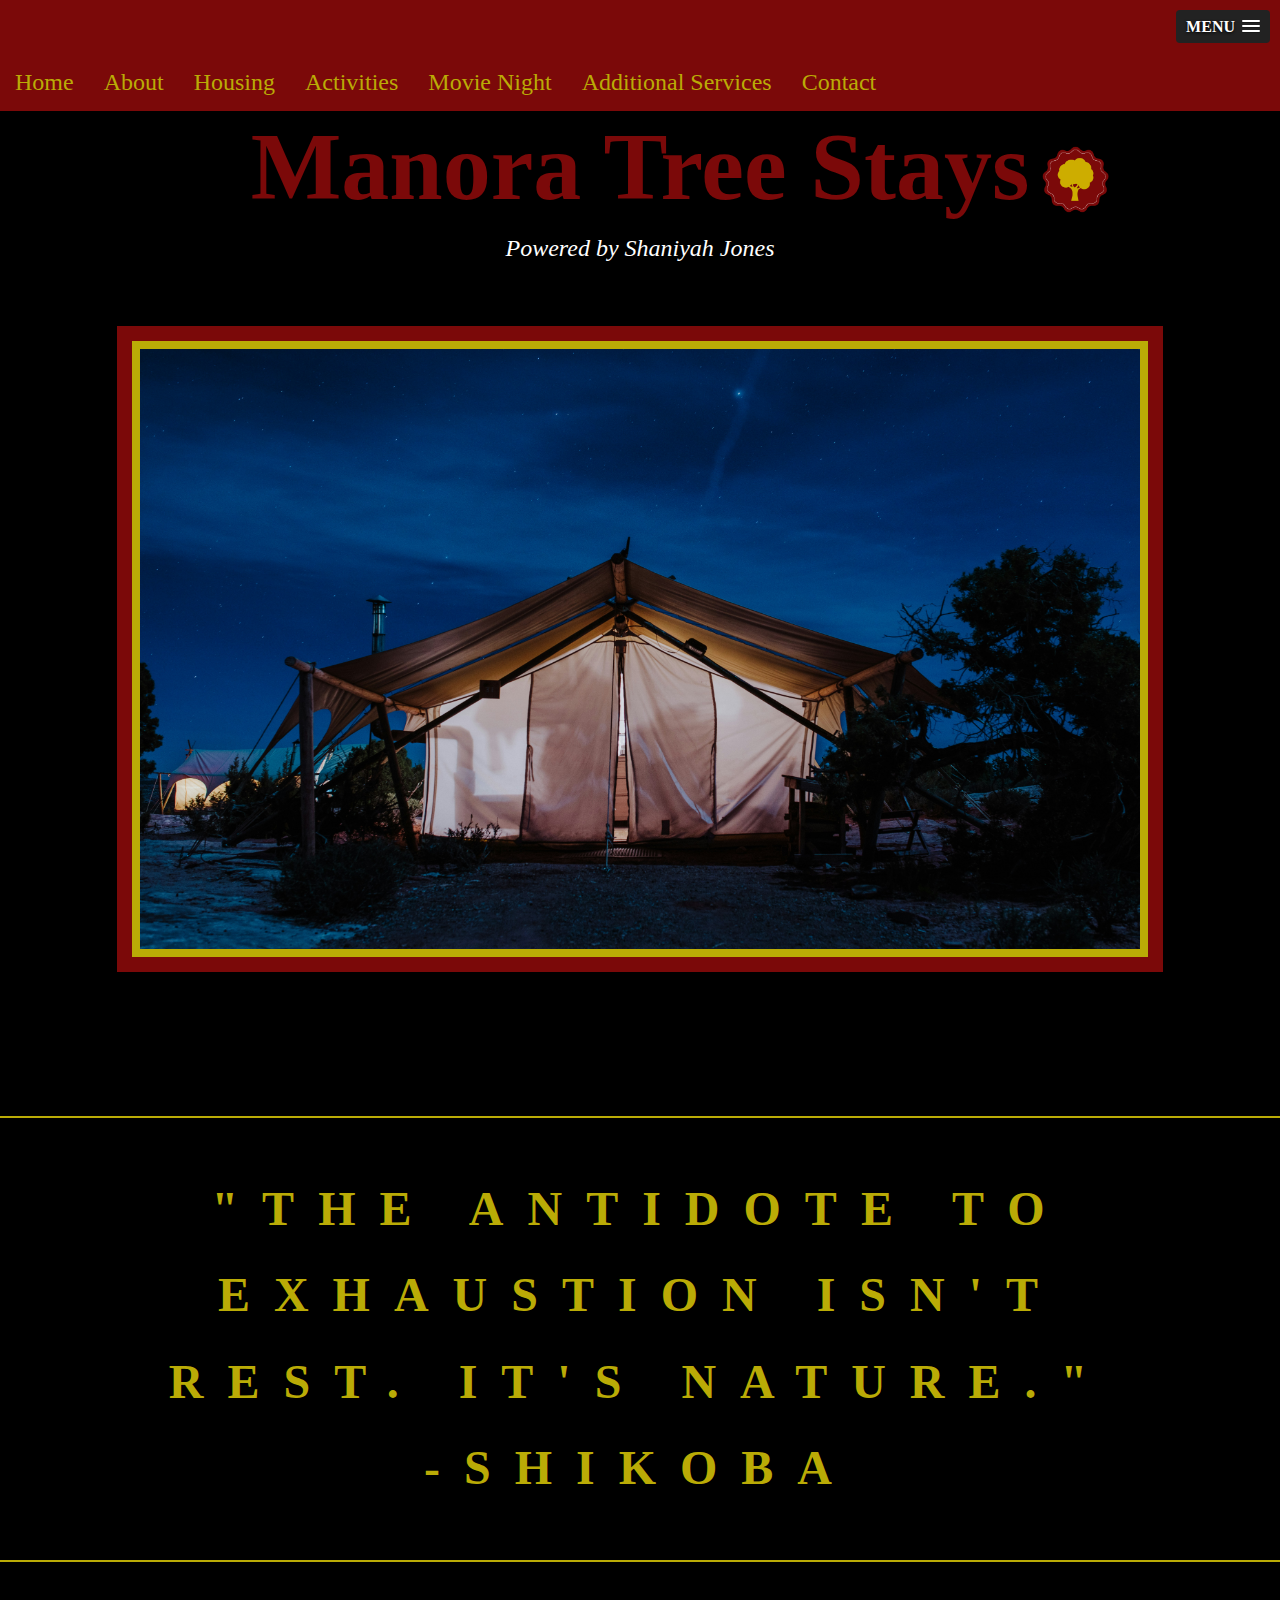
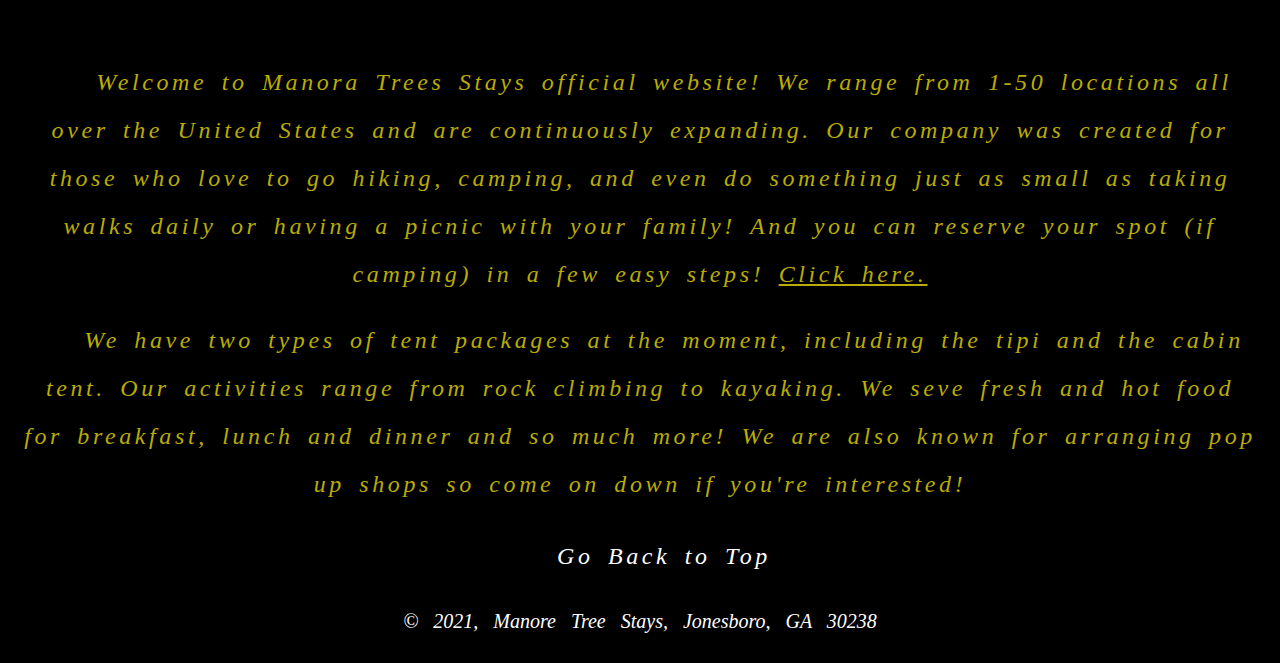
<file: index.html>
<!DOCTYPE html>
<html lang="en">
    <head>
        <title>Manora Tree Stays</title>
        <meta name="viewport" content="width=device-width, initial-scale=1.0">
        <link rel="stylesheet" href="slicknav.css">
        <link rel="stylesheet" href="styles/styles.css">
        <script src="https://code.jquery.com/jquery-3.7.1.js"></script>
        <script src="jquery.slicknav.min.js"></script>
        <script type="text/javascript">
            $(document).ready(function(){
                $('#nav_menu').slicknav({preparedTo:"#mobile_menu"});
            });
            </script>
    </head>
    <body>
        <div id="backtotop"></div>
        <nav id="mobile_menu"></nav>
        <nav id="nav_menu" class="navbar">
            <ul>
                <li><a href="index.html">Home</a></li>
                <li><a href="about.html">About</a></li>
                <li><a href="housing.html">Housing</a></li>
                <li><a href="activities.html">Activities</a></li>
                <li><a href="movie_night.html">Movie Night</a></li>
                <li><a href="additional_services.html">Additional Services</a></li>
                <li><a href="contact.html">Contact</a></li>
            </ul>
        </nav>
        <div class="pinkintro">
          <h1 id="exclusive">Manora Tree Stays</h1>
          <img class="right" src="images/MTREE.png" alt="Manroa Tree Logo" width="150" height="150">
      </div>
      <p class="poweredby"><em>Powered by Shaniyah Jones</em></p>
      <img class="campsite" src="images/campsite.jpg" alt="campingsite" width="1000" height="600">
      <blockquote><h2 class="gold">"THE ANTIDOTE TO<br>EXHAUSTION ISN'T<br>REST. IT'S NATURE."<br>-SHIKOBA</h2></blockquote>
      <div class="housingexplanation">
      <p class="inform">Welcome to Manora Trees Stays official website! We range from 1-50 locations all
        over the United States and are continuously expanding. Our company was created for those who love 
        to go hiking, camping, and even do something just as small as taking walks daily or having a picnic 
        with your family! And you can reserve your spot (if camping) in a few easy steps! <a href="contact.html">Click here.</a></p>
    </div>
    <br>
    <div class="housingexplanation">
        <p class="inform">We have two types of tent packages at the moment, including the tipi and the cabin tent. 
            Our activities range from rock climbing to kayaking. We seve fresh and hot food for breakfast, lunch and dinner and so much more!
        We are also known for arranging pop up shops so come on down if you're interested!<a class="link pink" href="#backtotop">Go Back to Top</a></p>
    </div>
      <footer>
        <p class="copyright">© 2021, Manore Tree Stays, Jonesboro, GA 30238</p>
    </footer>
    </body>
      </html>
</file>
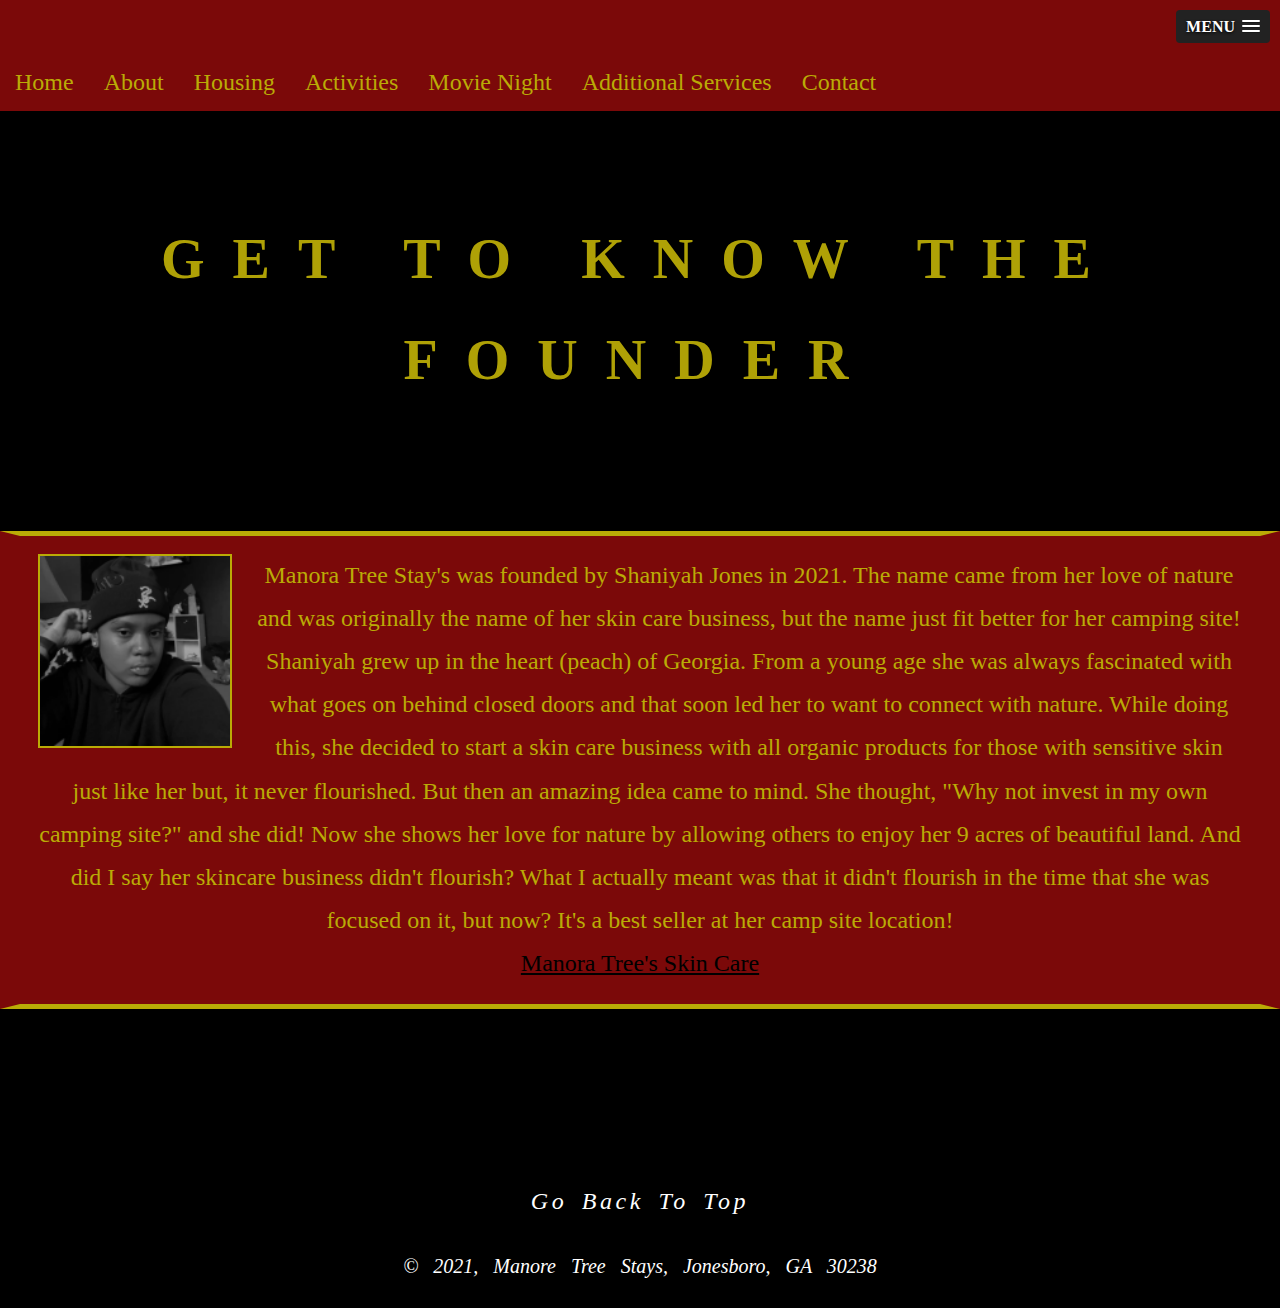
<file: about.html>
<!DOCTYPE html>
<html lang="en">
    <head>
        <title>About</title>
        <meta name="viewport" content="width=device-width, initial-scale=1.0">
        <link rel="stylesheet" href="slicknav.css">
        <link rel="stylesheet" href="styles/styles.css">
        <script src="https://code.jquery.com/jquery-3.7.1.js"></script>
        <script src="jquery.slicknav.min.js"></script>
        <script type="text/javascript">
            $(document).ready(function(){
                $('#nav_menu').slicknav({preparedTo:"#mobile_menu"});
            });
            </script>
            </head>
    <body>
        <div id="backtotop"></div>
        <nav id="mobile_menu"></nav>
        <nav id="nav_menu" class="navbar">
            <ul>
                <li><a href="index.html">Home</a></li>
                <li><a href="about.html">About</a></li>
                <li><a href="housing.html">Housing</a></li>
                <li><a href="activities.html">Activities</a></li>
                <li><a href="movie_night.html">Movie Night</a></li>
                <li><a href="additional_services.html">Additional Services</a></li>
                <li><a href="contact.html">Contact</a></li>
            </ul>
        </nav>
         <h2 class="blank">GET TO KNOW THE FOUNDER</h2>
         <div class="thecreator">
            <img class="right1" src="images/Founder.png" alt="Founder" width="190" height="190">
            <blockquote><p class="fixed">Manora Tree Stay's was founded by Shaniyah Jones in 2021. The name came from her love of nature and was originally 
                the name of her skin care business, but the name just fit better for her camping site! Shaniyah grew up in the heart (peach) of Georgia.
                 From a young age she was always fascinated with what goes on behind closed doors and that soon led her to want to connect with nature. While doing this,
                  she decided to start a skin care business with all organic products for those with sensitive skin just like her but, it never flourished. But then an amazing 
                  idea came to mind. She thought, "Why not invest in my own camping site?" and she did! Now she shows her love for nature by allowing others to enjoy her 9 acres
                   of beautiful land. And did I say her skincare business didn't flourish? What I actually meant was that it didn't flourish in the time that she was focused on it,
                    but now? It's a best seller at her camp site location! <br>
                <a class="diff" href="pages/skincare.html" target="_blank">Manora Tree's Skin Care</a></blockquote>
                </div>
                <div class="housingexplanation">
                    <a class="pink link" href="#backtotop">Go Back To Top</a>
                </div>
        <footer>
            <p class="copyright moveover">© 2021, Manore Tree Stays, Jonesboro, GA 30238</p>
        </footer>
        </body>
        </html>
</file>
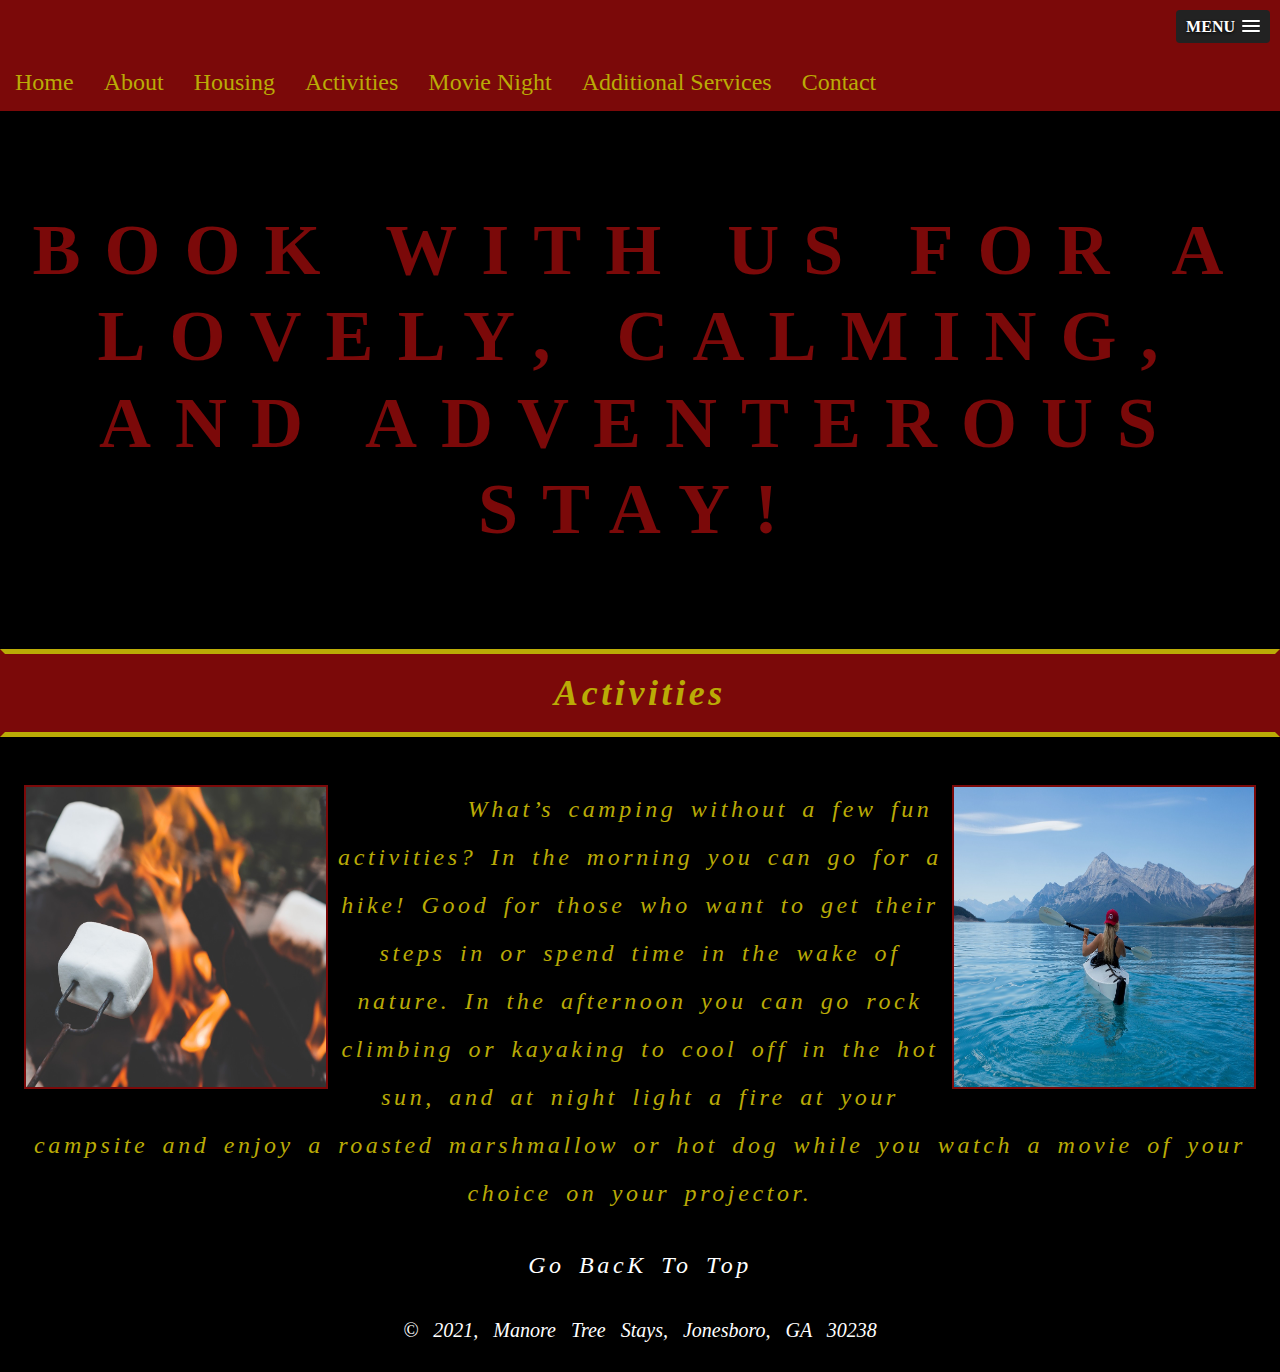
<file: activities.html>
<!DOCTYPE html>
<html lang="en">
    <head>
        <title>Activities</title>
        <link rel="stylesheet" href="styles/styles.css">
        <meta name="viewport" content="width=device-width, initial-scale=1.0">
        <link rel="stylesheet" href="slicknav.css">
        <link rel="stylesheet" href="styles/styles.css">
        <script src="https://code.jquery.com/jquery-3.7.1.js"></script>
        <script src="jquery.slicknav.min.js"></script>
        <script type="text/javascript">
            $(document).ready(function(){
                $('#nav_menu').slicknav({preparedTo:"#mobile_menu"});
            });
            </script>
            </head>
    <body>
        <div id="backtotop"></div>
        <nav id="mobile_menu"></nav>
        <nav id="nav_menu" class="navbar">
            <ul>
                <li><a href="index.html">Home</a></li>
                <li><a href="about.html">About</a></li>
                <li><a href="housing.html">Housing</a></li>
                <li><a href="activities.html">Activities</a></li>
                <li><a href="movie_night.html">Movie Night</a></li>
                <li><a href="additional_services.html">Additional Services</a></li>
                <li><a href="contact.html">Contact</a></li>
            </ul>
        </nav>
    <div class="joinus">
        <blockquote><h2>BOOK WITH US FOR A LOVELY, CALMING, AND ADVENTEROUS STAY!</h2></blockquote>
        </div>
        <div class="housing">
            <h2>Activities</h2>    
        </div>
        <div class="housingexplanation">
            <img class="little" src="images/kayaking.jpg" alt="dometent" width="300" height="300">
            <img class="little1" src="images/roastedmarsh.jpg" alt="dometent" width="300" height="300">
            <p class="pretty">What’s camping without a few fun activities? In the morning you can go for a hike! Good for those who want 
                to get their steps in or spend time in the wake of nature. In the afternoon you can go rock climbing or 
                kayaking to cool off in the hot sun, and at night light a fire at your campsite and enjoy a roasted marshmallow or hot dog while you watch 
                a movie of your choice on your projector.</p>
                <a class="pink link" href="#backtotop">Go BacK To Top</a>
        </div>
    <footer>
        <p class="moveover copyright
        ">© 2021, Manore Tree Stays, Jonesboro, GA 30238</p>
    </footer>
    </body>
    </html>
</file>
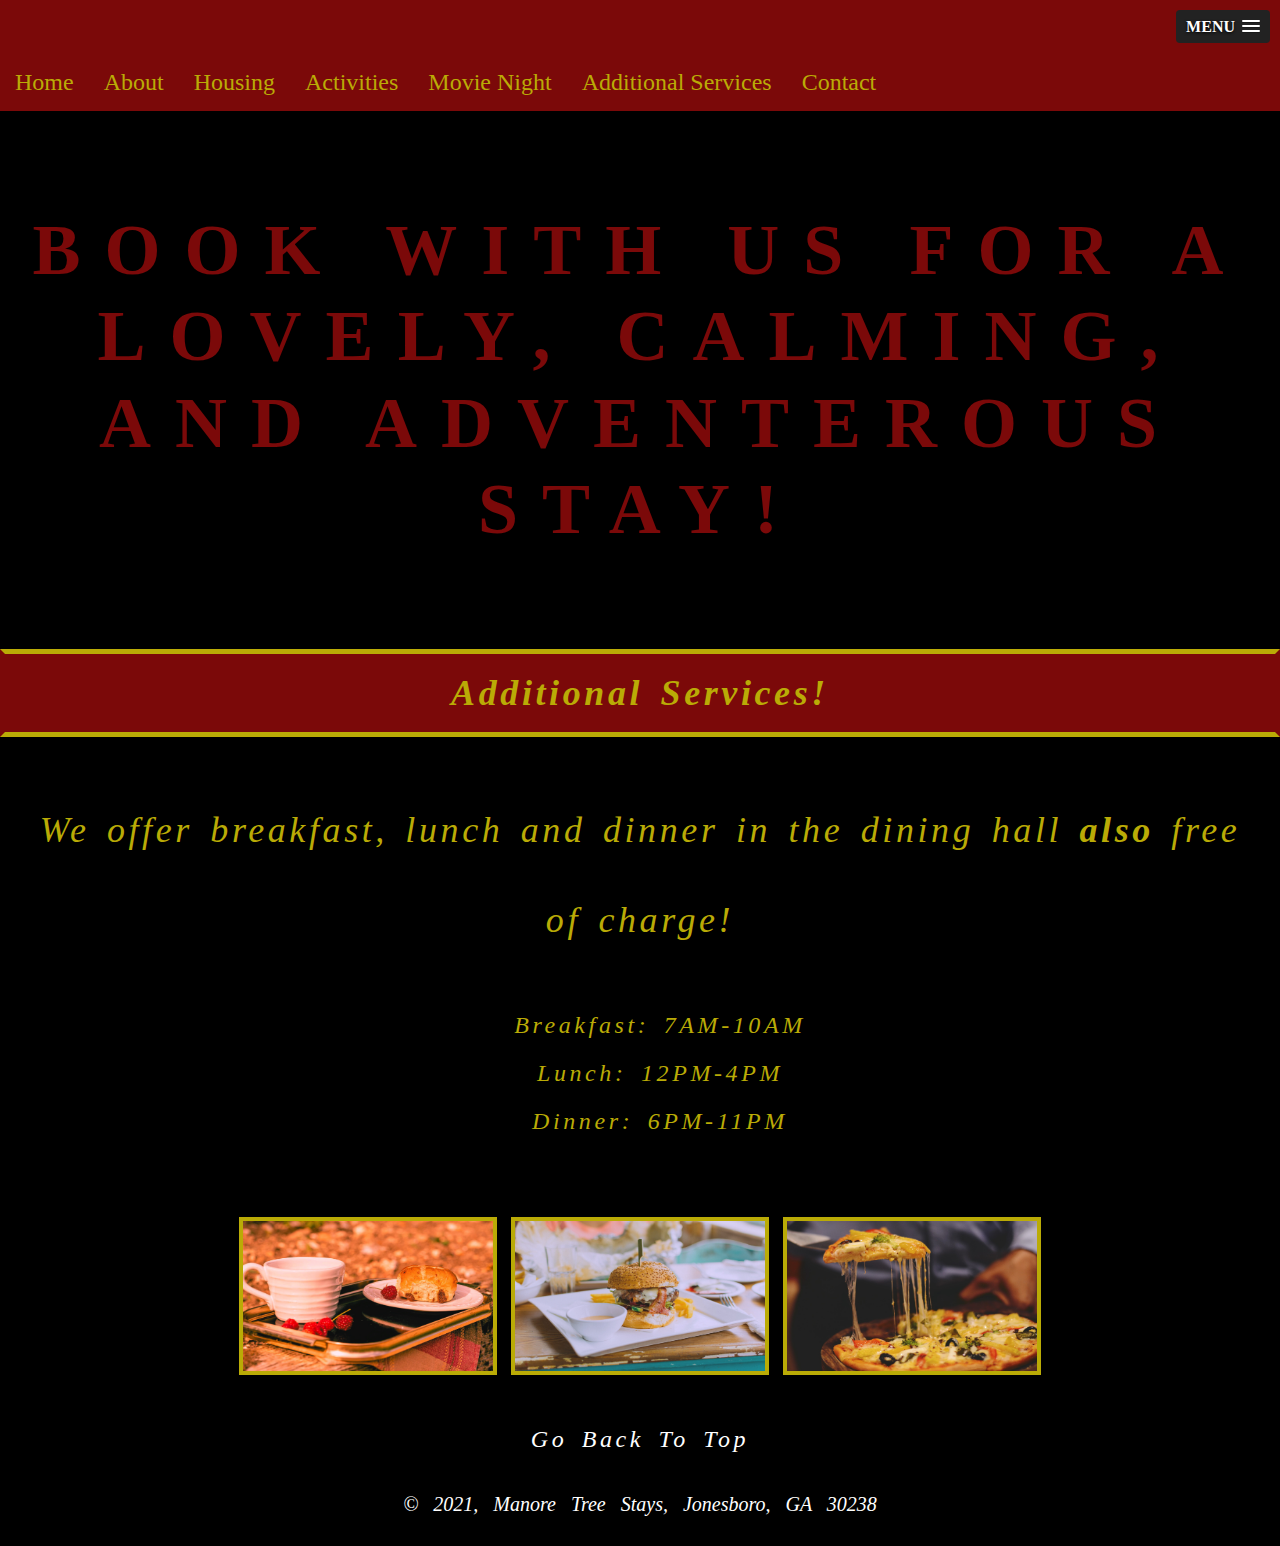
<file: additional_services.html>
<!DOCTYPE html>
<html lang="en">
    <head>
        <title>Manora Tree Stays</title>
        <link rel="stylesheet" href="styles/styles.css">
        <meta name="viewport" content="width=device-width, initial-scale=1.0">
        <link rel="stylesheet" href="slicknav.css">
        <link rel="stylesheet" href="styles/styles.css">
        <script src="https://code.jquery.com/jquery-3.7.1.js"></script>
        <script src="jquery.slicknav.min.js"></script>
        <script type="text/javascript">
            $(document).ready(function(){
                $('#nav_menu').slicknav({preparedTo:"#mobile_menu"});
            });
            </script>
            </head>
    <body>
        <div id="backtotop"></div>
        <nav id="mobile_menu"></nav>
        <nav id="nav_menu" class="navbar">
            <ul>
                <li><a href="index.html">Home</a></li>
                <li><a href="about.html">About</a></li>
                <li><a href="housing.html">Housing</a></li>
                <li><a href="activities.html">Activities</a></li>
                <li><a href="movie_night.html">Movie Night</a></li>
                <li><a href="additional_services.html">Additional Services</a></li>
                <li><a href="contact.html">Contact</a></li>
            </ul>
        </nav>
    <div class="joinus">
        <blockquote><h2>BOOK WITH US FOR A LOVELY, CALMING, AND ADVENTEROUS STAY!</h2></blockquote>
        </div>
        <div class="housing">
            <h2>Additional Services!</h2>
            </div>
            <div class="housingexplanation">
             <p class="boo cake"> We offer breakfast, lunch and dinner in the dining hall <strong>also</strong> free of charge!</p>
            <ul>
                <li>Breakfast: 7AM-10AM</li>
                <li>Lunch: 12PM-4PM</li>
                <li>Dinner: 6PM-11PM</li>
            </ul>
                <a class="remove" href="pages/breakfast.html" target="_blank"><img class="border float" src="images/breakfastedited.png" alt="breakfast" width="250" height="150"></a>
                <a href="pages/lunch.html" target="_blank"><img class="border different" src="images/2.png" alt="burger" width="250" height="150"></a>
                <a href="pages/dinner.html" target="_blank"><img class="border different" src="images/pizza.jpg" alt="pizza" width="250" height="150"><br></a>
                <a class="pink link" href="#backtotop">Go Back To Top</a>
                </div>
        <footer>
            <p class="moveover copyright">© 2021, Manore Tree Stays, Jonesboro, GA 30238</p>
        </footer>
        </body>
        </html>
</file>
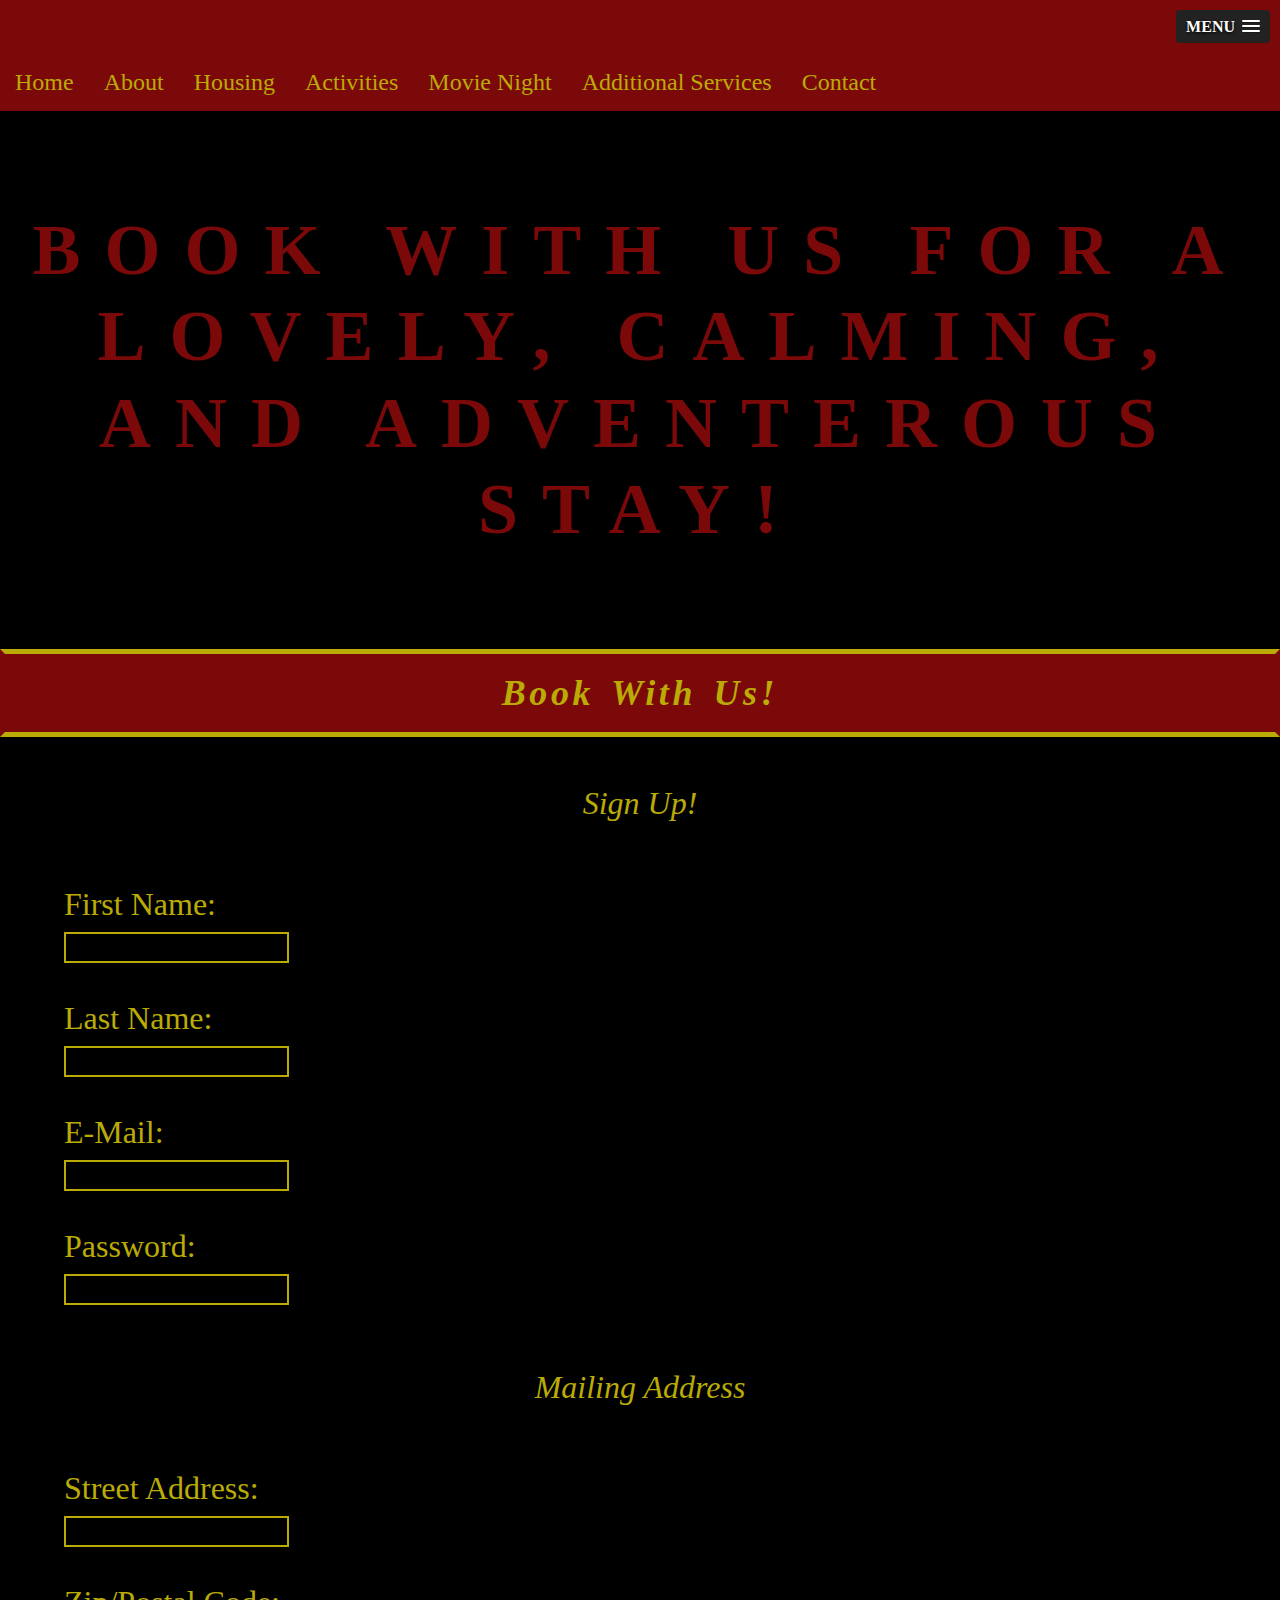
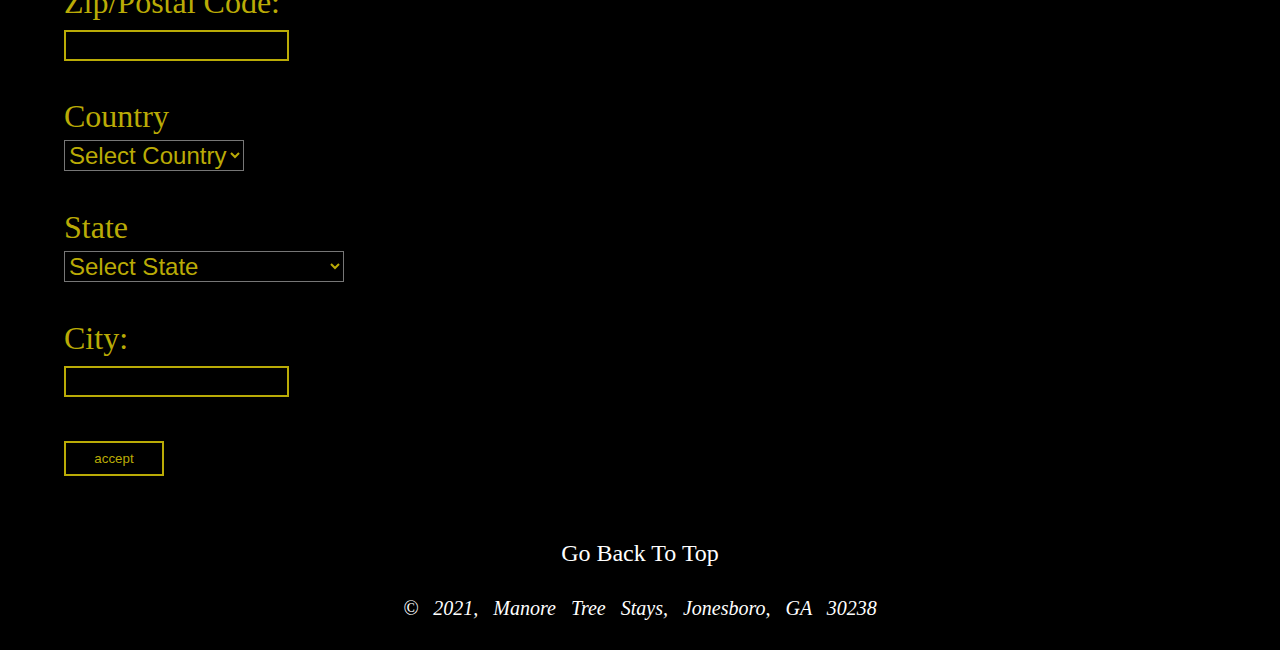
<file: contact.html>
<!DOCTYPE html>
<html lang="en">
    <head>
        <title>Contact</title>
        <meta name="viewport" content="width=device-width, initial-scale=1.0">
        <link rel="stylesheet" href="slicknav.css">
        <link rel="stylesheet" href="styles/styles.css">
        <script src="https://code.jquery.com/jquery-3.7.1.js"></script>
        <script src="jquery.slicknav.min.js"></script>
        <script type="text/javascript">
            $(document).ready(function(){
                $('#nav_menu').slicknav({preparedTo:"#mobile_menu"});
            });
            </script>
            </head>
    <body>
        <div id="backtotop"></div>
        <nav id="mobile_menu"></nav>
        <nav id="nav_menu" class="navbar">
                <ul>
                    <li><a href="index.html">Home</a></li>
                    <li><a href="about.html">About</a></li>
                    <li><a href="housing.html">Housing</a></li>
                    <li><a href="activities.html">Activities</a></li>
                    <li><a href="movie_night.html">Movie Night</a></li>
                    <li><a href="additional_services.html">Additional Services</a></li>
                    <li><a href="contact.html">Contact</a></li>
                </ul>
            </nav>
            <div class="joinus">
                <blockquote><h2>BOOK WITH US FOR A LOVELY, CALMING, AND ADVENTEROUS STAY!</h2></blockquote>
                </div>

                <div class="housing">
                    <h2>Book With Us!</h2>
                    </div>

                    <p class="signup">Sign Up!</p>

                <div class="contact_form">

                    <form action="ruby.php" method="post">
                    First Name:<br>
                 <input class="wider" type="text" name="FirstName" size="25"><br>

                    <br>Last Name:<br>
                 <input class="wider" type="text" name="LatName" size="25">
                 
                    <br><br>E-Mail:<br>
                 <input class="wider" type="text" name="E-Mail" size="25">
            
                    <br><br>Password:<br>
                 <input class="wider" type="password" name="Password" size="25">
                 </form>

                </div>    
                <p class="signup">Mailing Address</p>
                <div class="contact_form">

                    <form action="Mailing" method="post">
                        Street Address:<br>
                        <input class="wider" type="text" name="Address" size="25">

                        <br><br>Zip/Postal Code:<br> 
                        <input class="wider" type="text" name="Postal" size="25">
                        
                        <br><br>
                         <p>Country</p>
                        <select>
                            <option value="none">Select Country</option>
                            <option value="country1">United States</option>
                        </select>

                         <br><br>
                          <p>State</p>
                        <select>
                            <option value="none">Select State</option>
                            <option value="state1">Alabama</option>
                            <option value="state1">Alaska</option>
                            <option value="state1">American Samoa</option>
                            <option value="state1">Arizona</option>
                            <option value="state1">Arkansas</option>
                            <option value="state1">Armed Forced Other</option>
                            <option value="state1">Armed Forces Americas</option>
                            <option value="state1">Armed Forces Pacific</option>
                            <option value="state1">California</option>
                            <option value="state1">Colorado</option>
                            <option value="state1">Conncticut</option>
                            <option value="state1">Deleware</option>
                            <option value="state1">District Of Columbia</option>
                            <option value="state1">Florida</option>
                            <option value="state1">Georgia</option>
                            <option value="state1">Guam</option>
                            <option value="state1">Hawaii</option>
                            <option value="state1">Idaho</option>
                            <option value="state1">Idaho</option>
                            <option value="state1">Illinois</option>
                            <option value="state1">Indiana</option>
                            <option value="state1">Iowa</option>
                        </select>

                        <br><br>City:<br> 
                        <input class="wider" type="text" name="City" size="25"><br><br>
                          
                        <input class="submit" type="submit" value="accept">
                        </form>
                </div>
                <a class="pink link-neww" href="#backtotop">Go Back To Top</a>
        <footer>
            <p class="copyright">© 2021, Manore Tree Stays, Jonesboro, GA 30238</p>
        </footer>
        </body>
</html>
</file>
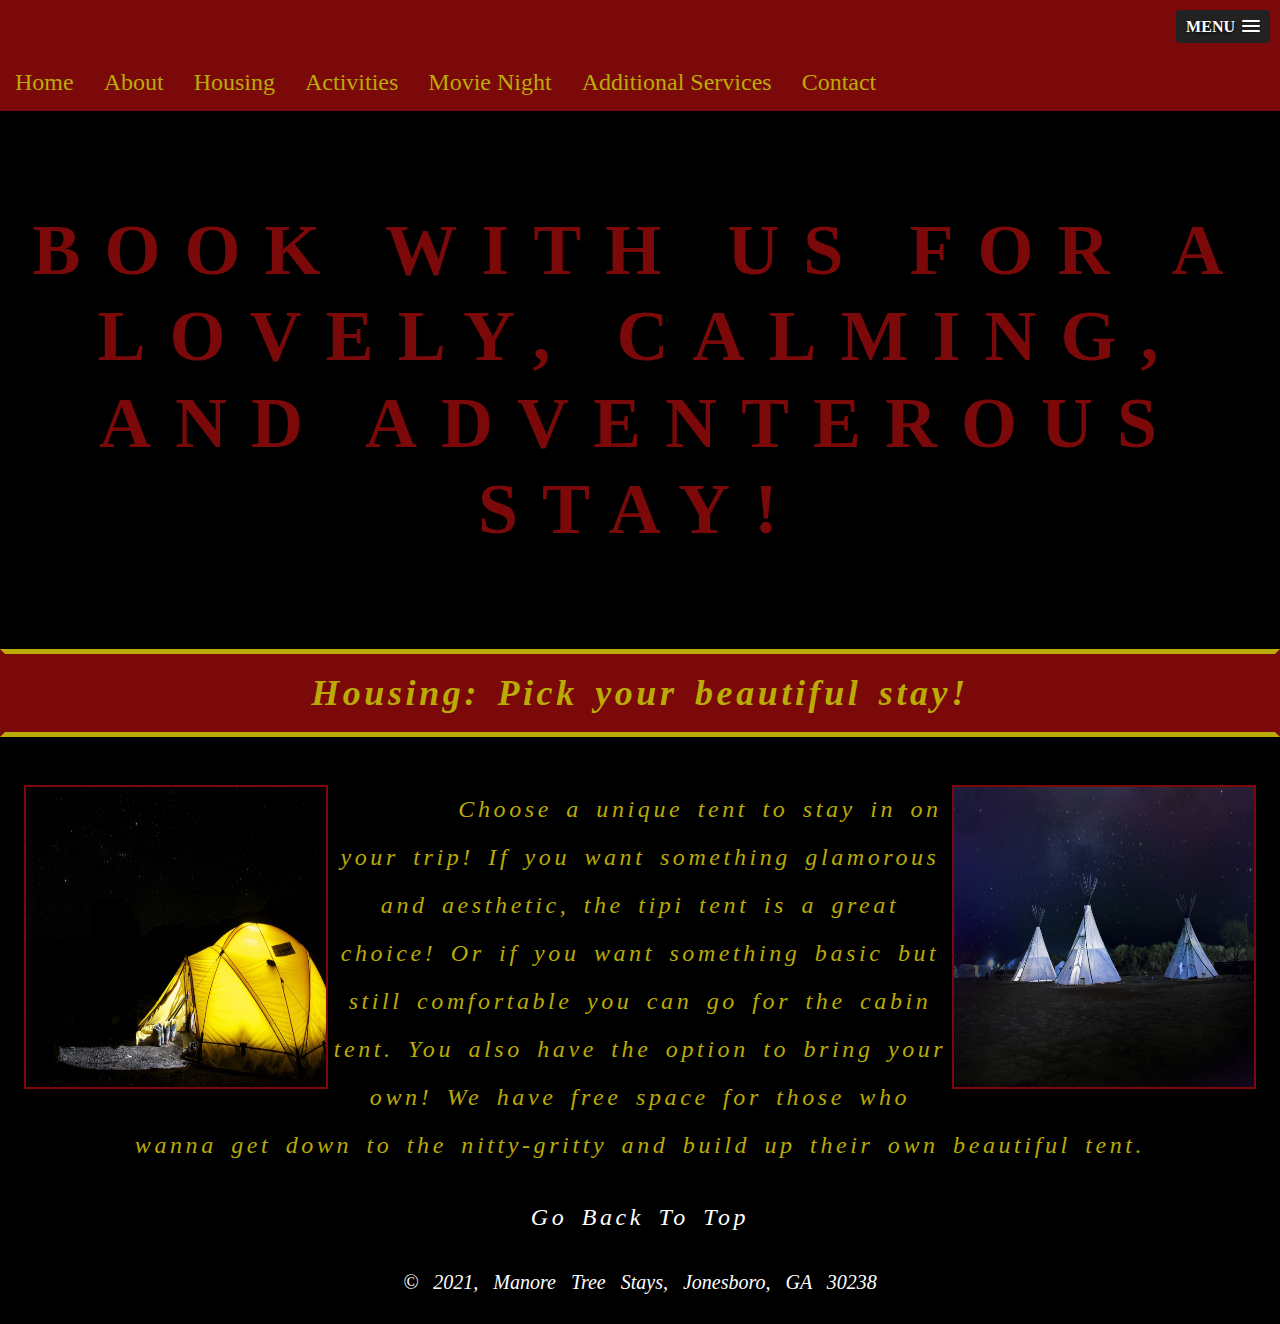
<file: housing.html>
<!DOCTYPE html>
<html lang="en">
    <head>
        <title>Housing</title>
        <meta name="viewport" content="width=device-width, initial-scale=1.0">
        <link rel="stylesheet" href="slicknav.css">
        <link rel="stylesheet" href="styles/styles.css">
        <script src="https://code.jquery.com/jquery-3.7.1.js"></script>
        <script src="jquery.slicknav.min.js"></script>
        <script type="text/javascript">
            $(document).ready(function(){
                $('#nav_menu').slicknav({preparedTo:"#mobile_menu"});
            });
            </script>
            </head>
    <body>
        <div id="backtotop"></div>
        <nav id="mobile_menu"></nav>
        <nav id="nav_menu" class="navbar">
            <ul>
                <li><a href="index.html">Home</a></li>
                <li><a href="about.html">About</a></li>
                <li><a href="housing.html">Housing</a></li>
                <li><a href="activities.html">Activities</a></li>
                <li><a href="movie_night.html">Movie Night</a></li>
                <li><a href="additional_services.html">Additional Services</a></li>
                <li><a href="contact.html">Contact</a></li>
            </ul>
        </nav>
    <div class="joinus">
        <blockquote><h2>BOOK WITH US FOR A LOVELY, CALMING, AND ADVENTEROUS STAY!</h2></blockquote>
        </div>
        <div class="housing">
            <h2>Housing: Pick your beautiful stay!</h2>
        </div>
    <div class="housingexplanation">
        <img class="little" src="images/tipi.jpg" alt="dometent" width="300" height="300">
        <img class="little1" src="images/tentdome.jpg" alt="dometent" width="300" height="300">
            <p class="pretty">Choose a unique tent to stay in on your trip! If you want something glamorous and aesthetic, the tipi tent is a great choice!
                Or if you want something basic but still comfortable you can go for the cabin tent. You also have the option to bring your own! We have free space for
                  those who wanna get down to the nitty-gritty and build up their own beautiful tent.</p>
                  <a class="pink link-new" href="#backtotop">Go Back To Top</a>
        </div>
    <footer>
        <p class="moveover-tw0 moveover copyright">© 2021, Manore Tree Stays, Jonesboro, GA 30238</p>
    </footer>
    </body>
    </html>
</file>
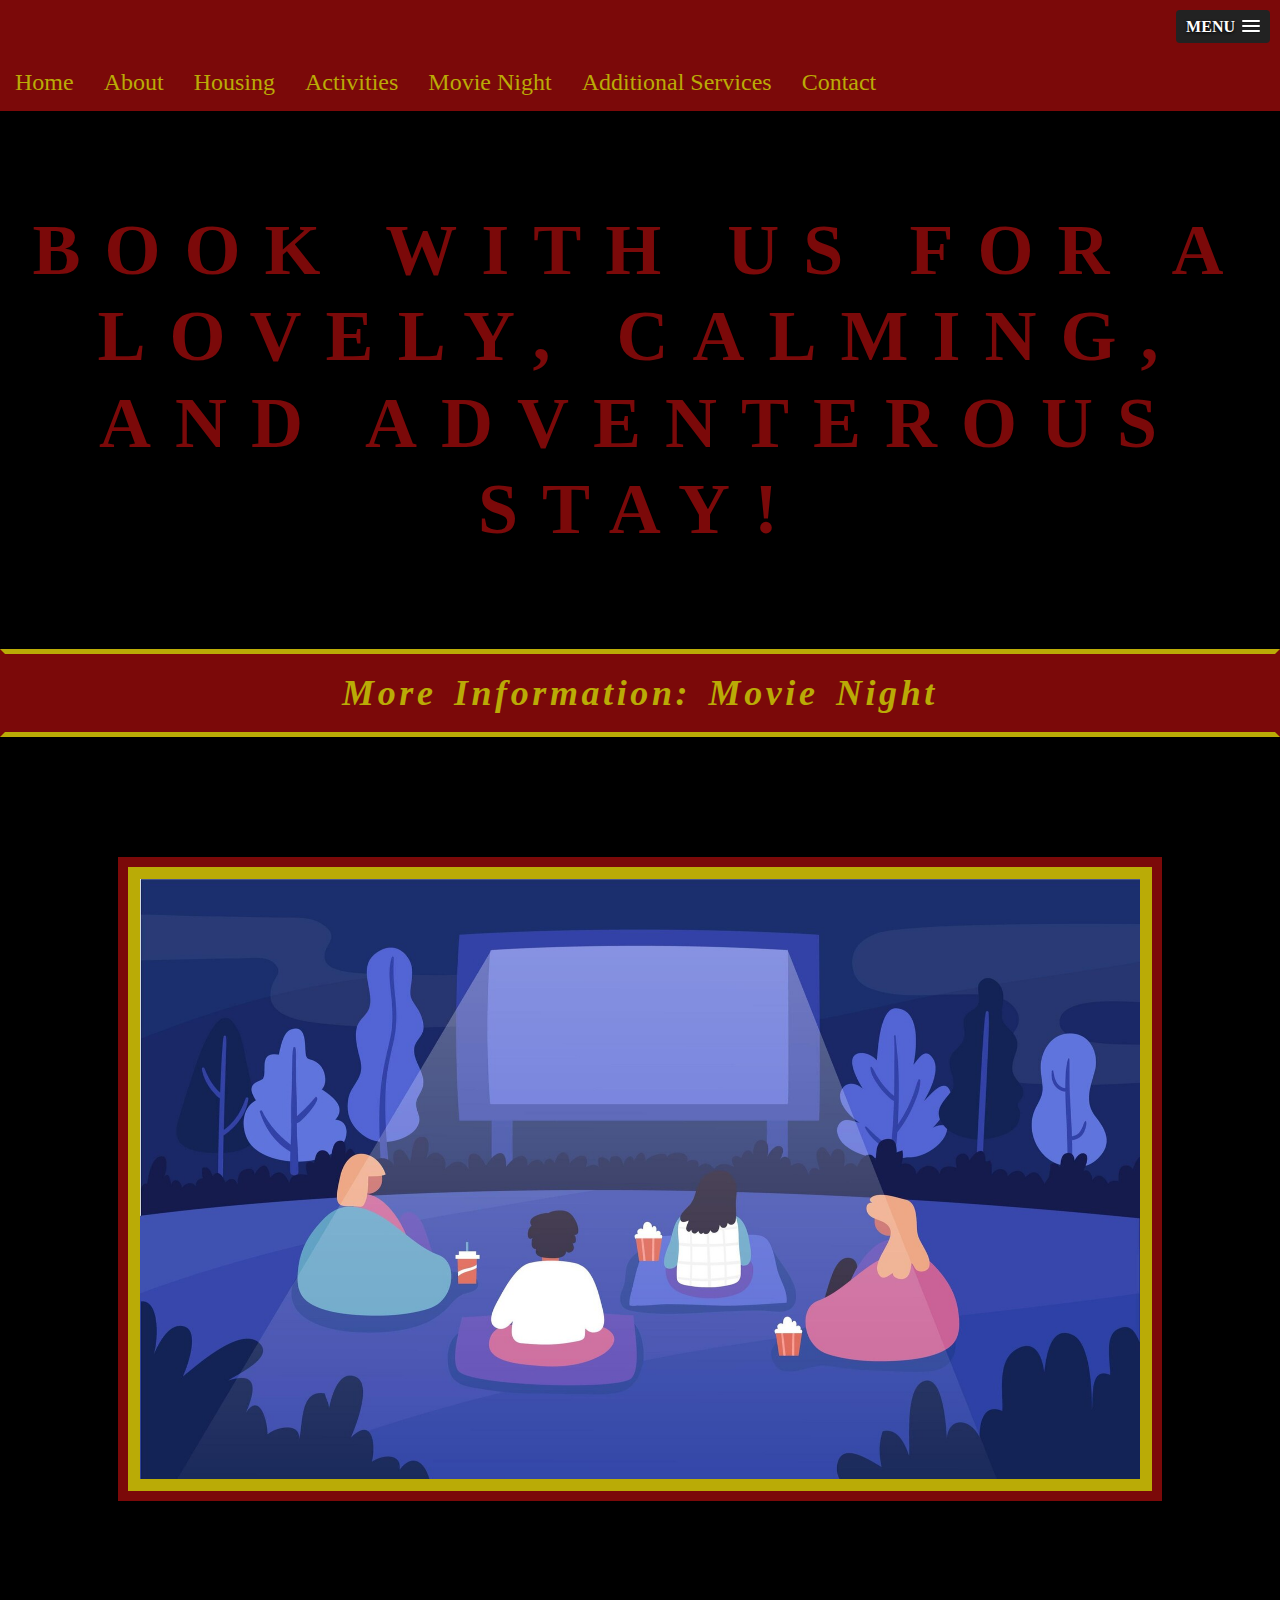
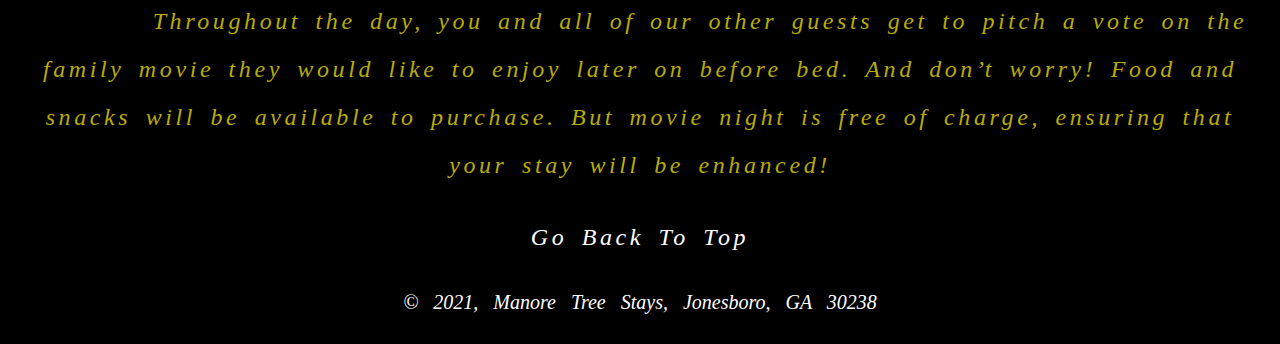
<file: movie_night.html>
<!DOCTYPE html>
<html lang="en">
    <head>
        <title>Manora Tree Stays</title>
        <meta name="viewport" content="width=device-width, initial-scale=1.0">
        <link rel="stylesheet" href="slicknav.css">
        <link rel="stylesheet" href="styles/styles.css">
        <script src="https://code.jquery.com/jquery-3.7.1.js"></script>
        <script src="jquery.slicknav.min.js"></script>
        <script type="text/javascript">
            $(document).ready(function(){
                $('#nav_menu').slicknav({preparedTo:"#mobile_menu"});
            });
            </script>
            </head>
    <body>
        <div id="backtotop"></div>
        <nav id="mobile_menu"></nav>
        <nav id="nav_menu" class="navbar">
            <ul>
                <li><a href="index.html">Home</a></li>
                <li><a href="about.html">About</a></li>
                <li><a href="housing.html">Housing</a></li>
                <li><a href="activities.html">Activities</a></li>
                <li><a href="movie_night.html">Movie Night</a></li>
                <li><a href="additional_services.html">Additional Services</a></li>
                <li><a href="Contact.html">Contact</a></li>
            </ul>
        </nav>
    <div class="moovie">
        <blockquote><h2>BOOK WITH US FOR A LOVELY, CALMING, AND ADVENTEROUS STAY!</h2></blockquote>
        </div>
        <div class="housing">
            <h2>More Information: Movie Night</h2>
        </div>
        <div class="housingexplanation">
            <img class="center movienight" src="images/movienight2.jpg" alt="movie" width="1000" height="600">
            <p class="pretty-two">Throughout the day, you and all of our other guests get to pitch a vote on the family movie they would like to enjoy later on before bed. 
            And don’t worry! Food and snacks will be available to purchase. But movie night is free of charge, ensuring that your stay will be enhanced!</p>
            <a class="pink link" href="#backtotop">Go Back To Top</a>
         </div>
         <footer>
            <p class="moveover copyright">© 2021, Manore Tree Stays, Jonesboro, GA 30238</p>
         </footer>
         </body>
         </html>
</file>
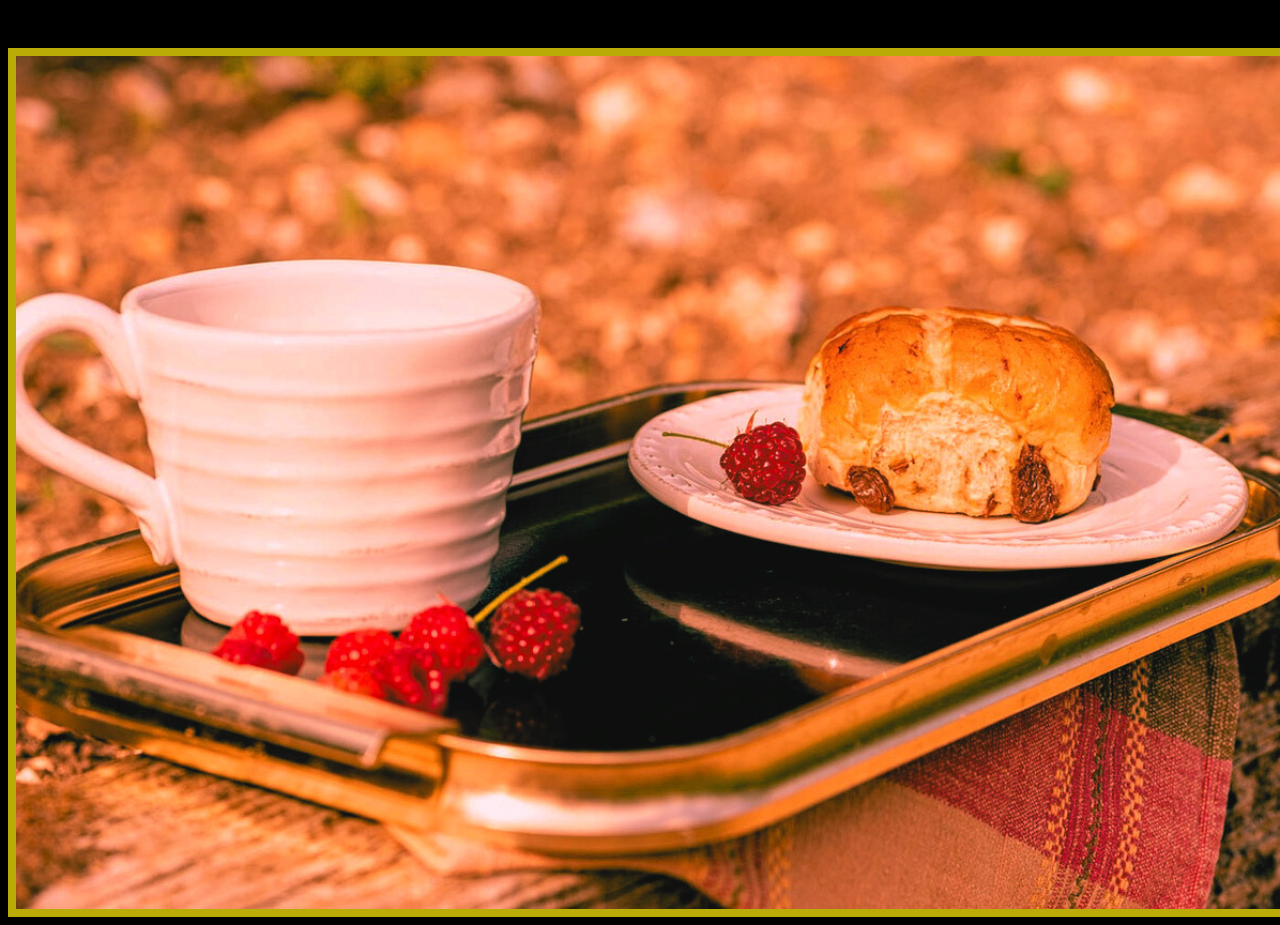
<file: pages/breakfast.html>
<!DOCTYPE html>
<head>
    <title>Breakfast</title>
    <link rel="stylesheet" href="styles1/food.css">
        <body>
        <img src="../images/breakfastedited.png" alt="breakfast">
        </body>
</head>
</file>
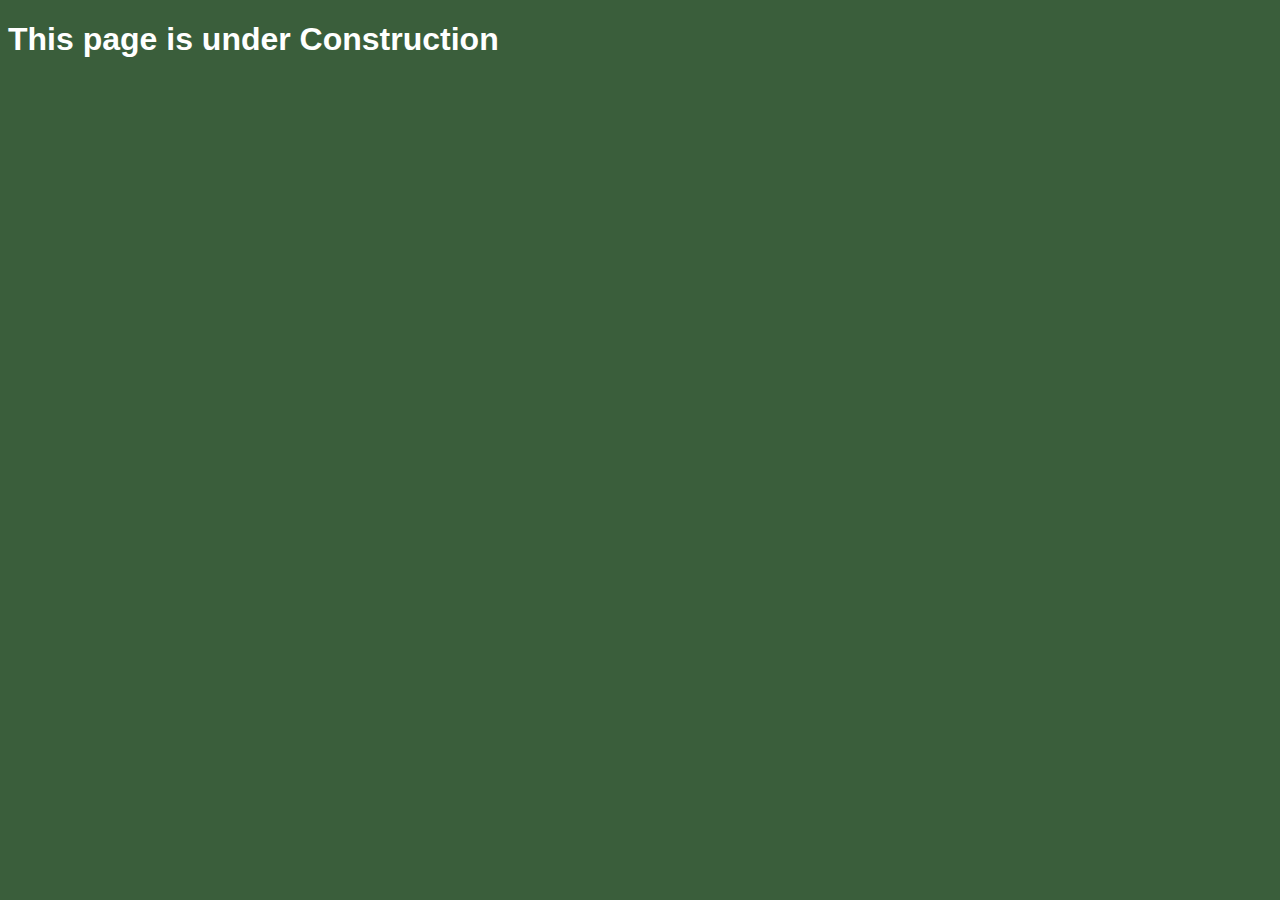
<file: pages/skincare.html>
<!DOCTYPE html>
<html>
    <head>
        <title>Manora Tree's Skincare Line</title>
       <link rel="stylesheet" href="styles1/manoraskincare.css">
    </head>
    <body>
         <h1>This page is under Construction
         </h1>
    </body>
</html>
</file>
<file: styles/styles.css>
/*styles for body*/
body {
    background-color: black;
    font-size: 100%;
    width: 100%;
}

/*styles for tile border*/
div.pinkintro {
    font-size: 2em;
    text-align: center;
    color: #7B0909;
}

* {
    margin: 0;
}

/*styles for h1*/
h1#exclusive {
    font-size: 3em;
    font-family: serif;
    text-align: center;
}

/*styles for h1 img*/
.right {
    margin-left: 27em;
    margin-top: -6em;
}

/*styles for campsite img*/
.campsite {
    max-width: 100%;
    border: 15px solid #7B0909;
    padding: 0.5em 0.5em 0.5em 0.5em;
    background-color: #baab06;
    display: block;
    margin: 4em auto 0 auto
 }

 /*styles for quote*/
 h2.gold {
    color:#baab06;
    font-size: 3em;
    letter-spacing: .5em;
    line-height: 1.8em;
    text-align: center;
    margin-top: 3em;
    border-top: 2px solid #baab06;
    margin-bottom: 2em;
    border-bottom: 2px solid #baab06;
    padding: 1em 0 1em 0;
    text-align: center;
    width: 100%
}

/*styles for about main elements*/
 div.thecreator {
    font-size: 1.5em;
    font-style: oblique;
    word-spacing: .2em;
    letter-spacing: .15em;
    text-align: center;
    border-top: 5px solid #baab06;
    border-right: 20px solid #7B0909;
    border-left: 20px solid #7B0909;
    margin-top: 5em;
    margin-bottom: 7em;
    border-bottom: 5px solid #baab06;
    padding: .75em .75em .75em .75em;
    background-color: #7B0909;
    color:#baab06;
 }

 /*styles about main elements*/
 p.fixed {
    font-style: normal;
    word-spacing: 0;
    letter-spacing: 0;
    line-height: 1.8em;
 }

/*styles for creator img*/
 img.right1{
    display: block;
    margin-right: 1em;
    float: left;
    border: 2px solid #baab06
 }
 .space {
    margin-top: .5em;
    margin-bottom: 1em;
 }

 /*styles for pink h2 elements*/
div.joinus {
    font-size: 3em;
    letter-spacing: .5em;
    line-height: 1.8em;
    color: #7B0909;
    text-align: center;
    margin-top: 2em;
    margin-bottom: 2em;
}
div.moovie {
    font-size: 3em;
    letter-spacing: .5em;
    line-height: 1.8em;
    color: #7B0909;
    text-align: center;
    margin-top: 2em;
    margin-bottom: 2em;
}
/*styles for h2 borders*/
div.housing {
    font-size: 1.5em;
    color: #baab06;
    font-style: oblique;
    word-spacing: .2em;
    letter-spacing: .15em;
    text-align: center;
    border-top: 5px solid #baab06;
    border-right: 5px solid #7B0909;
    border-left: 5px solid #7B0909;
    border-bottom: 5px solid #baab06;
    padding: .75em .75em .75em .75em;
    background-color: #7B0909;
    margin-bottom: 2em;
   
}
/*styles for main content*/
div.housingexplanation {
    font-size: 1.5em;
    font-style: oblique;
    color: #baab06;
    text-align: center;
    margin-left: 1em;
    margin-right: 1em;
    word-spacing: .2em;
    letter-spacing: .15em;
    line-height: 2em;
    
}
p.pretty {
    text-indent: 5em;
}
p.pretty-two {
    text-indent: 5em;
}
/*styles for img*/
img.little {
    float: right;
    border: 2px solid #7B0909
    
}
img.little1 {
    float: left;
    border: 2px solid #7B0909;
    
}
img.center {
    display: block;
    margin-left: auto;
    margin-right: auto;
    margin-bottom: 4em;
}
.movienight {
    border: 10px solid #7B0909;
    padding: 0.5em 0.5em 0.5em 0.5em;
    background-color: #baab06;
    display: block;
    margin: 5em auto 0 auto
}
.boo {
    font-size: 1.5em;
    line-height: 2.5em;
    text-align: center;
    text-indent: 0;
}
img.border {
    margin-top: 3em;
    border: 4px solid #baab06
}
img.diferent {
    margin-left: 10em;
}
p.cake {
    margin-bottom: 1em;
}

/*styles for footer*/
p.copyright {
    color: white;
    font-size: 1.25em;
    font-style: italic;
    text-align: center;
    word-spacing: .50em;
    margin-top: 1.5em;
    margin-bottom: 1.5em;
}
.moveover {
    margin-top:1em;
}
p.copyright-two {
    color: white;
    font-size: 1.25em;
    font-style: italic;
    text-align: center;
    word-spacing: .50em;
    margin-top: 1.5em;
    margin-bottom: 1.5em;
}
.moveover-tw0 {
    margin-top:1em;
}

div.housingpt2 {
    font-size: 1.5em;
    color: #baab06;
    font-style: oblique;
    word-spacing: .2em;
    letter-spacing: .15em;
    text-align: center;
    border-top: 5px solid #baab06;
    border-right: 5px solid #7B0909;
    border-left: 5px solid #7B0909;
    border-bottom: 5px solid #baab06;
    padding: .75em .75em .75em .75em;
    background-color: #7B0909;
    margin-bottom: 1em;
}
/*styles for navbar*/
.navbar ul{
    list-style-type: none;
    background-color: #7B0909;
    margin: 0;
    padding: 0;
    overflow: hidden;
}

.navbar a{
    font-size: 1.5em; 
    color: #baab06;
    text-decoration: none;
    padding: 15px;
    display: block;
}
.navbar a:hover {
    background-color: #a40c0cdd;
}
.navbar li {
    float: left;
}

/*stles for a elements*/
a {
    color: #baab06;
}

a.remove {
    text-decoration: none;
}
a.diff {
    color: black;
}

/*styles for yellow h2 element*/
 .blank {
    color: #baab06f0;
    text-align: center;
    font-size: 3.5em;
    letter-spacing: .5em;
    line-height: 1.8em;
    margin-top:
 1.75em;
 }

 /*styles for all h3 elements*/
 h3 {
    color: white;
    text-align: center;
    font-family:'Franklin Gothic Medium', 'Arial Narrow', Arial, sans-serif;
    font-style: italic;
    margin-top: -1em;
    letter-spacing: .15em;
 }

 /*styles for creator*/
 p.poweredby {
    color: white;
    font-size: 1.5em;
    text-align: center;
    margin-top: -1em;
 }

 /*styles for index main elements*/
p.inform {
    text-indent: 2em;
}
a.link {
    color: white;
  text-decoration: none;
  display: block;
  margin-top: 1em;
  text-align: center;
}
a.link-neww {
    font-size: 1.5em;
    color: white;
  text-decoration: none;
  display: block;
  text-align: center;
  margin-top: 1em;
}
a.link-new {
    color: white;
  text-decoration: none;
  display: block;
  text-align: center;
  margin-top: 1em;
}
a:hover.pink {
    color: #7B0909;
}
/*styles for contact form*/
p.signup {
    color: #baab06;
    font-size: 2em;
    text-align: center;
    font-style: italic;
}
div.contact_form {
    color: #baab06;
    font-size: 2em;
    margin: 2em;
}
input {
    color: #baab06;
    background-color: black;
    border: 2px solid #baab06
}
select {
    color: #baab06;
    font-size: .75em;
    background-color: black;
}
input.submit {
    width: 100px;
    height: 35px;
}
.wider {
    height: 25px;
}
ul {
 list-style-type: none;
}



/*MEDIA QUERIES*/

@media only screen and (max-width: 906px) {
    .navbar {
        display: none;
    }
}
@media only screen and (max-width: 1065px) {
    .campsite {
          width: 900px;
          height: 500px;
    
    }
    img.center {
        width: 900px;
        height: 500px
    }
}

@media only screen and (max-width: 1065px) {
    .right {
        display: none;
    }
    p.poweredby {
        margin-top: 1em;
    }
}
@media only screen and (max-width: 966px) {
    .campsite {
          width: 800px;
          height: 500px;
    
    }
    img.center {
        width: 800px;
        height: 500px;
    }
}
@media only screen and (max-width: 864px) {
    .campsite {
          width: 700px;
          height: 500px;
    }
    img.center {
        width: 700px;
        height: 500px;
    }
    h1#exclusive {
        font-size: 2.75em;
    }
}
@media only screen and (max-width: 430px) {
    h1#exclusive {
        font-size: 2.75em;
    }
    h2.gold {
        font-size: 1.75em;
    }
    .campsite {
        width: 300px;
        height: 300px;
    }
    div.joinus {
        font-size: 0.5em;
    }
    div.moovie {
        font-size: 1em;
    }
    .blank {
        font-size: 2em;
        margin-top: 4em;
    }
    img.center {
        width: 300px;
        height: 300px;
    }
}
@media only screen and (max-width: 762px) {
    .campsite {
          width: 600px;
          height: 400px;
    
    }
    img.center {
        width:600px;
        height: 400px;
    }
}
@media only screen and (max-width: 664px) {
    .campsite {
          width: 500px;
          height: 400px;
    
    }
    img.center {
     width: 500px;
     height: 400px;
    }
    div.housingexplanation {
		font-size: 1.5em;
		font-style: oblique;
		color: #baab06;
		text-align: center;
		margin-left: 1em;
		margin-right: 1em;
		word-spacing: 0.2em;
		letter-spacing: 0.15em;
		line-height: 2em;
		display: flex;
		flex-direction: column;
		align-items: center;
    }
}
@media only screen and (max-width: 818px) {
      div.joinus {
        font-size: 2em;
      }
}
@media only screen and (max-width: 494px) {
    div.joinus {
      font-size: 1em;
    }
}
</file>
<file: pages/styles1/food.css>
body {
    background-color: black;
}
img {
    display: block;
    margin: 0 auto 0 auto;
    margin-top: 3em;
    border: 8px solid #baab06;
}
</file>
<file: pages/styles1/manoraskincare.css>
p{background-color: rgb(58, 94, 59)
    ;}
    body{
        background-color: rgb(58, 94, 59);
    }

h1 {
    color: white;
    font-family: Arial, Helvetica, sans-serif;
}
</file>
